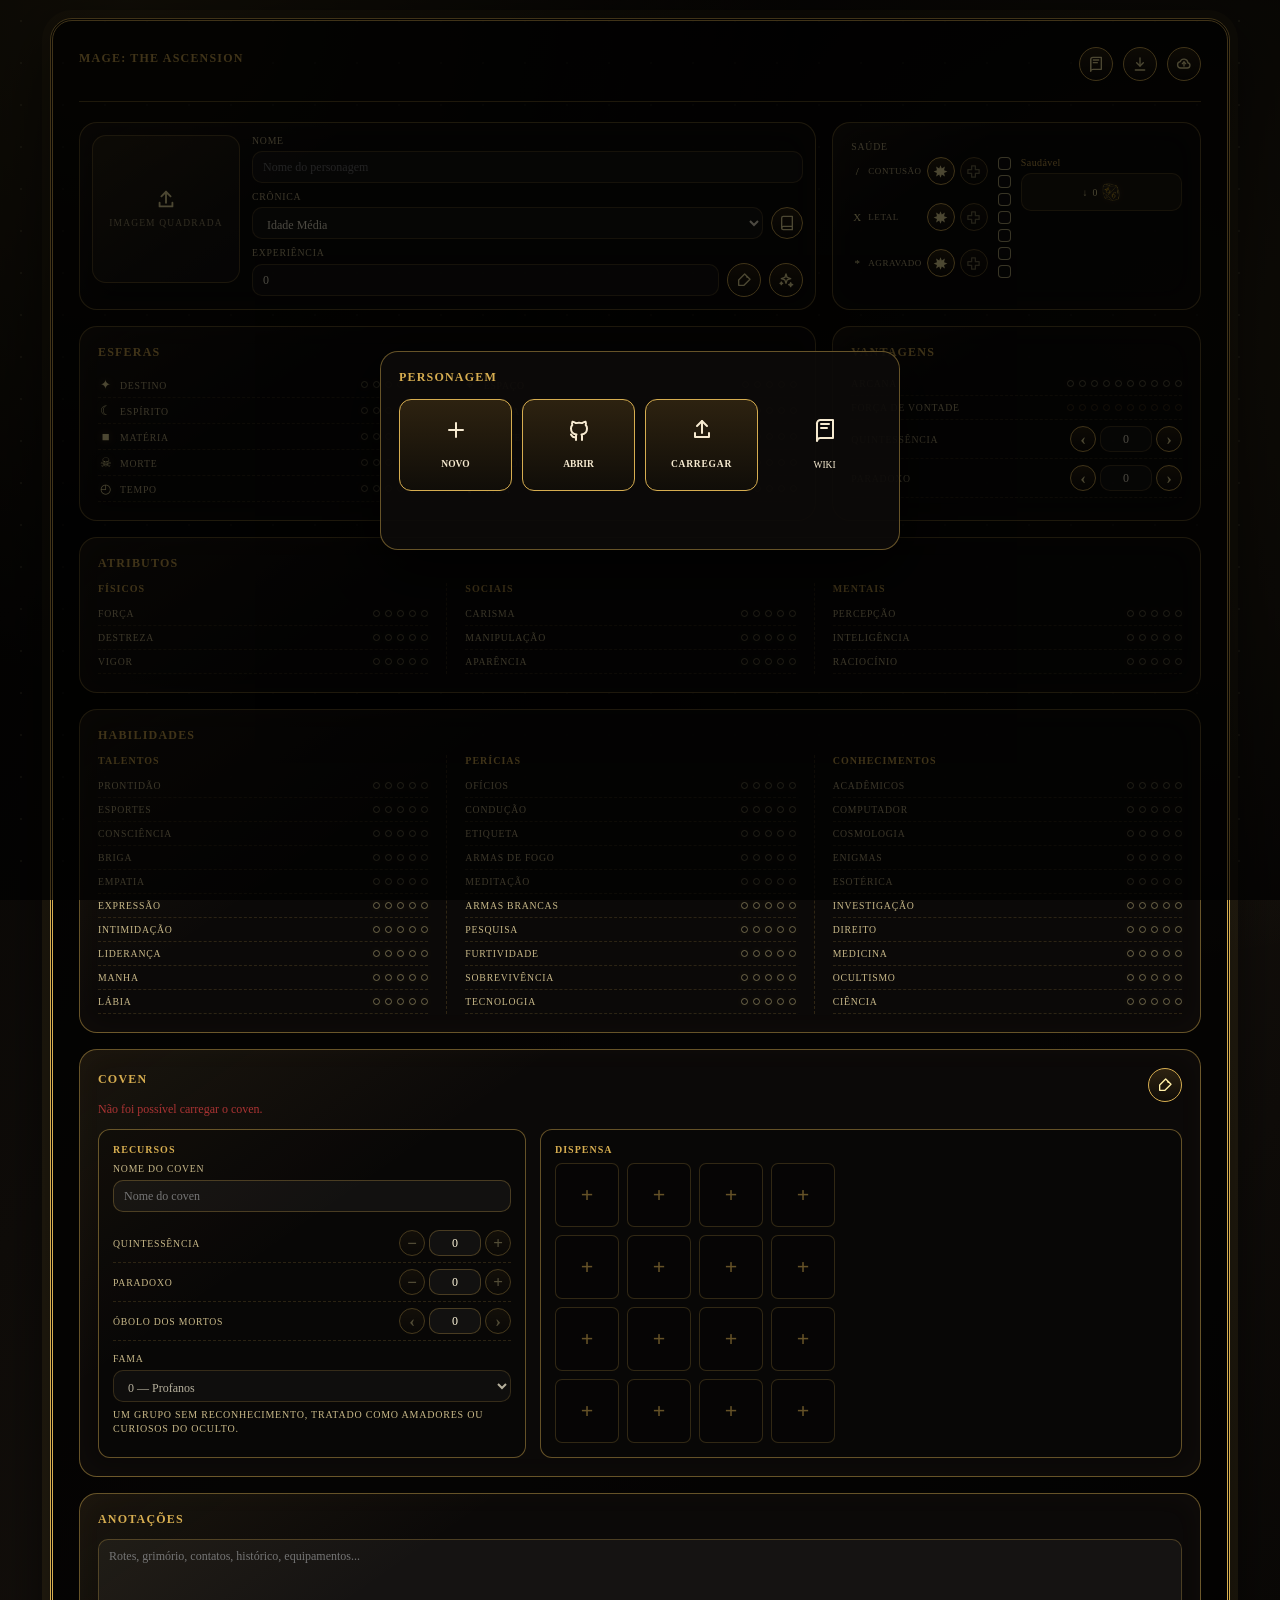
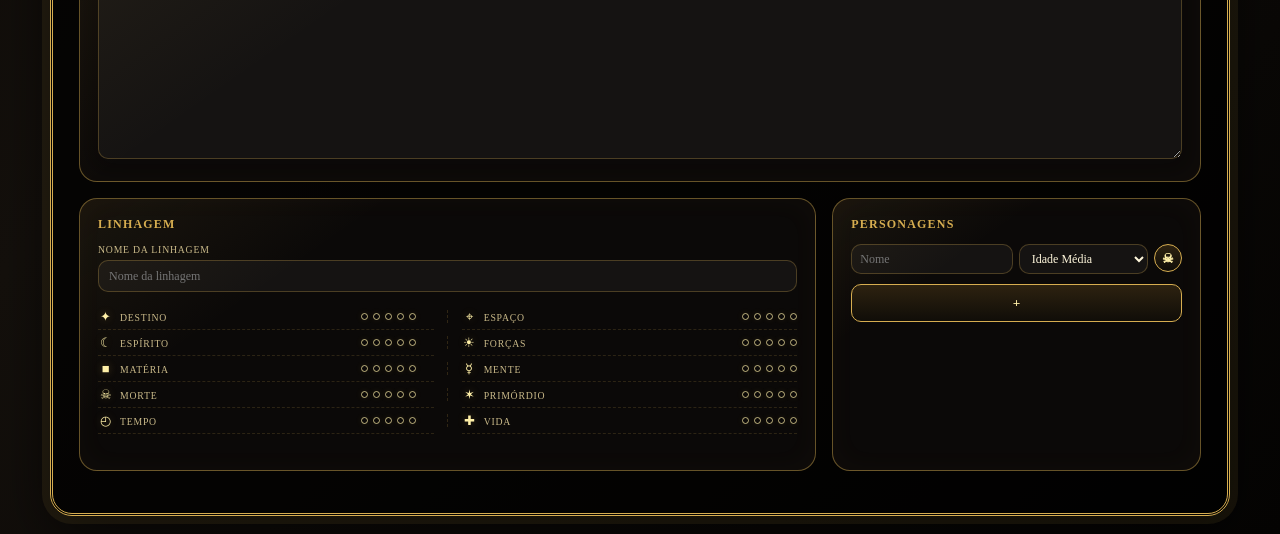
<file: index.html>
﻿<!DOCTYPE html>
<html lang="pt-BR">
<head>
  <meta charset="UTF-8" />
  <meta name="viewport" content="width=device-width, initial-scale=1.0" />
  <title>Ficha Editável - Mage: The Ascension</title>
  <link rel="stylesheet" href="style.css" />
</head>
<body>
  <script src="scripts/components/header-template.js"></script>
  <script src="scripts/components/sheet-sections.js"></script>
  <script src="scripts/components/creation-world-template.js"></script>
  <script src="scripts/components/modals-template.js"></script>
  <script src="scripts/components/wiki-template.js"></script>
  <script src="scripts/components/sheet-shell.js"></script>
  <script>renderAppShell();</script>
  <script src="prompt.js"></script>
  <script src="scripts/config.js"></script>
  <script src="scripts/character-image.js"></script>
  <script src="scripts/state-utils.js"></script>
  <script src="scripts/dots.js"></script>
  <script src="scripts/health-fields.js"></script>
  <script src="scripts/lineage.js"></script>
  <script src="scripts/coven.js"></script>
  <script src="scripts/sheets-serialization.js"></script>
  <script src="scripts/github-sync.js"></script>
  <script src="scripts/autosave.js"></script>
  <script src="scripts/sheet-loading-creation.js"></script>
  <script src="scripts/github-ui.js"></script>
  <script src="scripts/ai.js"></script>
  <script src="scripts/wiki.js"></script>
  <script src="scripts/integrations/github.js"></script>
  <script src="scripts/integrations/local-files.js"></script>
  <script src="scripts/bootstrap.js"></script>
</body>
</html>
</file>
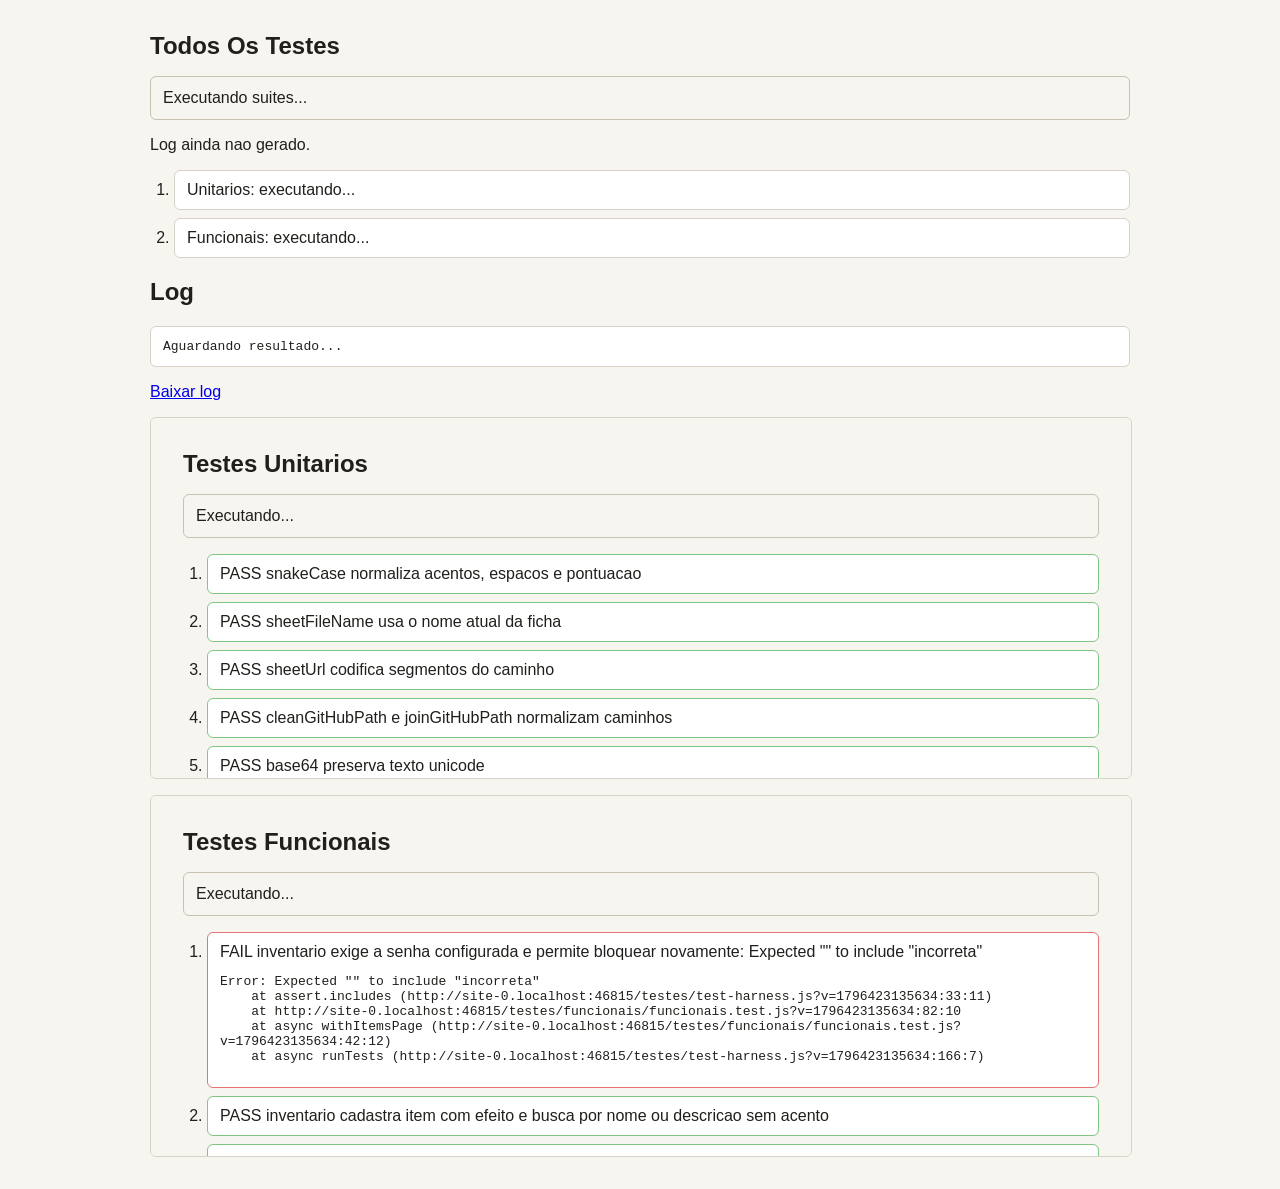
<file: testes/index.html>
<!DOCTYPE html>
<html lang="pt-BR">
<head>
  <meta charset="UTF-8" />
  <meta name="viewport" content="width=device-width, initial-scale=1.0" />
  <title>Todos Os Testes - Mage Ascension</title>
  <link rel="stylesheet" href="./testes.css" />
</head>
<body>
  <main>
    <h1>Todos Os Testes</h1>
    <p id="summary">Executando suites...</p>
    <p id="logStatus">Log ainda nao gerado.</p>
    <ol id="results">
      <li class="test-row running" data-suite="unitarios">Unitarios: executando...</li>
      <li class="test-row running" data-suite="funcionais">Funcionais: executando...</li>
    </ol>
    <h2>Log</h2>
    <pre id="logOutput" class="test-log">Aguardando resultado...</pre>
    <p><a id="downloadLog" href="#" download="test-results.json">Baixar log</a></p>
    <iframe id="unitariosFrame" class="suite-frame" title="Testes unitarios" data-suite="unitarios"></iframe>
    <iframe id="funcionaisFrame" class="suite-frame" title="Testes funcionais" data-suite="funcionais"></iframe>
  </main>
  <script>
    const summary = document.getElementById('summary');
    const logStatus = document.getElementById('logStatus');
    const logOutput = document.getElementById('logOutput');
    const downloadLog = document.getElementById('downloadLog');
    const suiteResults = {};
    let latestLogUrl = '';
    const runVersion = Date.now();

    document.getElementById('unitariosFrame').src = `./unitarios/index.html?v=${runVersion}`;
    document.getElementById('funcionaisFrame').src = `./funcionais/index.html?v=${runVersion}`;

    async function persistLog(log) {
      const text = JSON.stringify(log, null, 2);
      logOutput.textContent = text;
      localStorage.setItem('mage-ascension-test-results', text);

      if (latestLogUrl) URL.revokeObjectURL(latestLogUrl);
      latestLogUrl = URL.createObjectURL(new Blob([text], { type: 'application/json' }));
      downloadLog.href = latestLogUrl;

      try {
        const response = await fetch('/test-results', {
          method: 'POST',
          headers: { 'Content-Type': 'application/json' },
          body: text
        });
        logStatus.textContent = response.ok
          ? 'Log gravado em testes/test-results.json.'
          : 'Log disponível na tela e para download; servidor nao aceitou gravacao.';
      } catch (err) {
        logStatus.textContent = 'Log disponível na tela, localStorage e botão de download.';
      }
    }

    function renderResults() {
      const suites = ['unitarios', 'funcionais'];
      let total = 0;
      let passed = 0;
      let failed = 0;

      suites.forEach(name => {
      const row = document.querySelector(`[data-suite="${name}"]`);
      const payload = suiteResults[name];
      const result = payload?.results;
      if (!result) return;

        total += result.total;
        passed += result.passed;
        failed += result.failed;
        row.className = `test-row ${result.failed ? 'failed' : 'passed'}`;
        row.textContent = `${name}: ${result.passed}/${result.total} testes passaram`;
        if (result.failed && payload.failures?.length) {
          const details = document.createElement('pre');
          details.textContent = payload.failures.join('\n\n');
          row.appendChild(details);
        }
      });

      if (Object.keys(suiteResults).length < suites.length) {
        summary.textContent = `Executando suites... ${Object.keys(suiteResults).length}/${suites.length}`;
        return;
      }

      summary.textContent = `${passed}/${total} testes passaram`;
      summary.className = failed ? 'failed' : 'passed';
      document.title = failed ? 'FAIL Todos Os Testes' : 'PASS Todos Os Testes';
      persistLog({
        generatedAt: new Date().toISOString(),
        url: window.location.href,
        passed,
        failed,
        total,
        suites: suiteResults
      });
    }

    window.addEventListener('message', event => {
      if (event.data?.type !== 'mage-test-results') return;
      suiteResults[event.data.suite] = {
        results: event.data.results,
        failures: event.data.failures || []
      };
      renderResults();
    });
  </script>
</body>
</html>
</file>
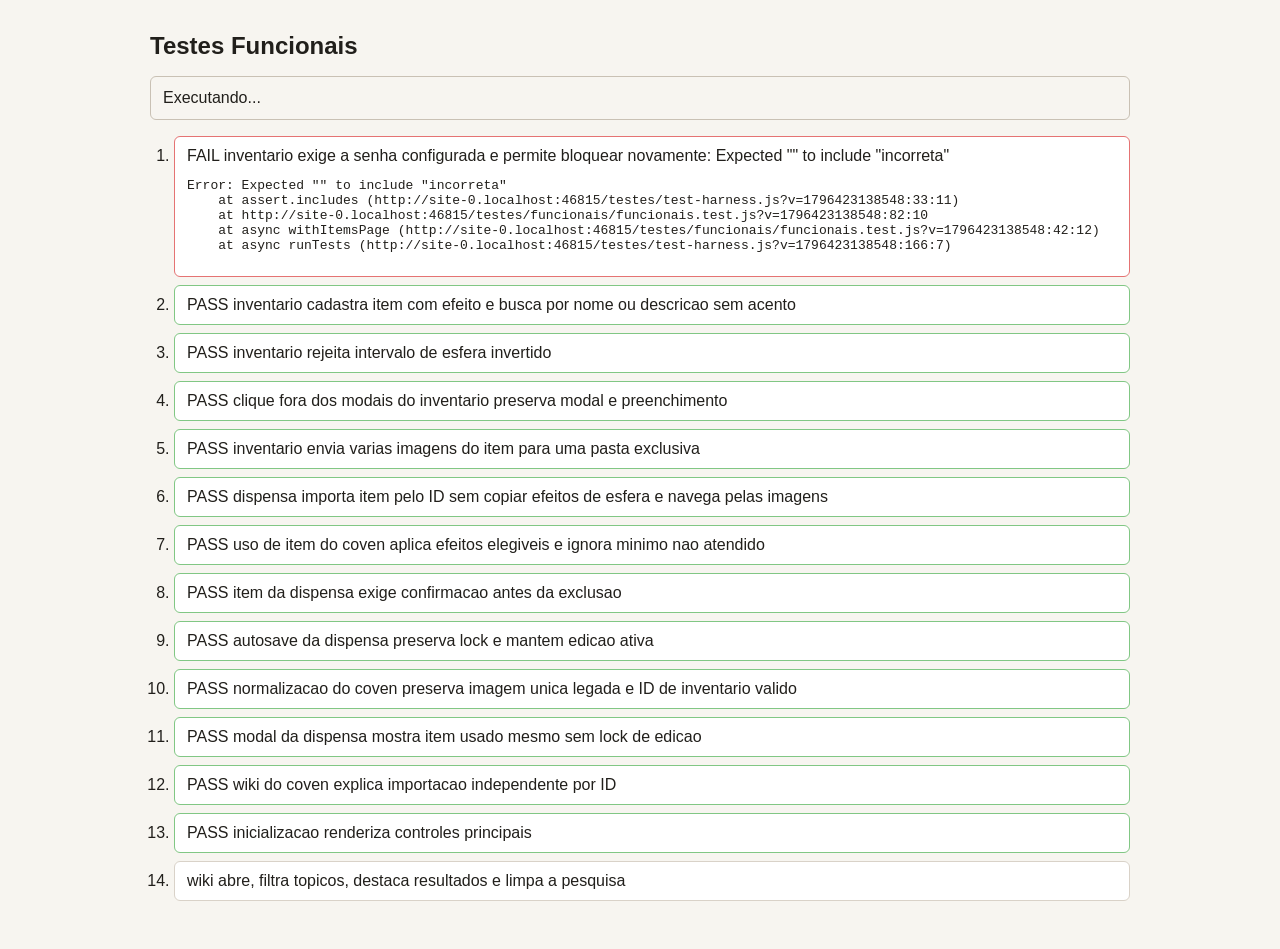
<file: testes/funcionais/index.html>
<!DOCTYPE html>
<html lang="pt-BR">
<head>
  <meta charset="UTF-8" />
  <meta name="viewport" content="width=device-width, initial-scale=1.0" />
  <title>Testes Funcionais - Mage Ascension</title>
  <link rel="stylesheet" href="../testes.css" />
</head>
<body data-suite="funcionais">
  <main>
    <h1>Testes Funcionais</h1>
    <p id="summary">Executando...</p>
    <ol id="results"></ol>
  </main>
  <script>
    const testVersion = Date.now();
    document.write(`<script src="../test-harness.js?v=${testVersion}"><\/script>`);
    document.write(`<script src="./funcionais.test.js?v=${testVersion}"><\/script>`);
  </script>
</body>
</html>
</file>
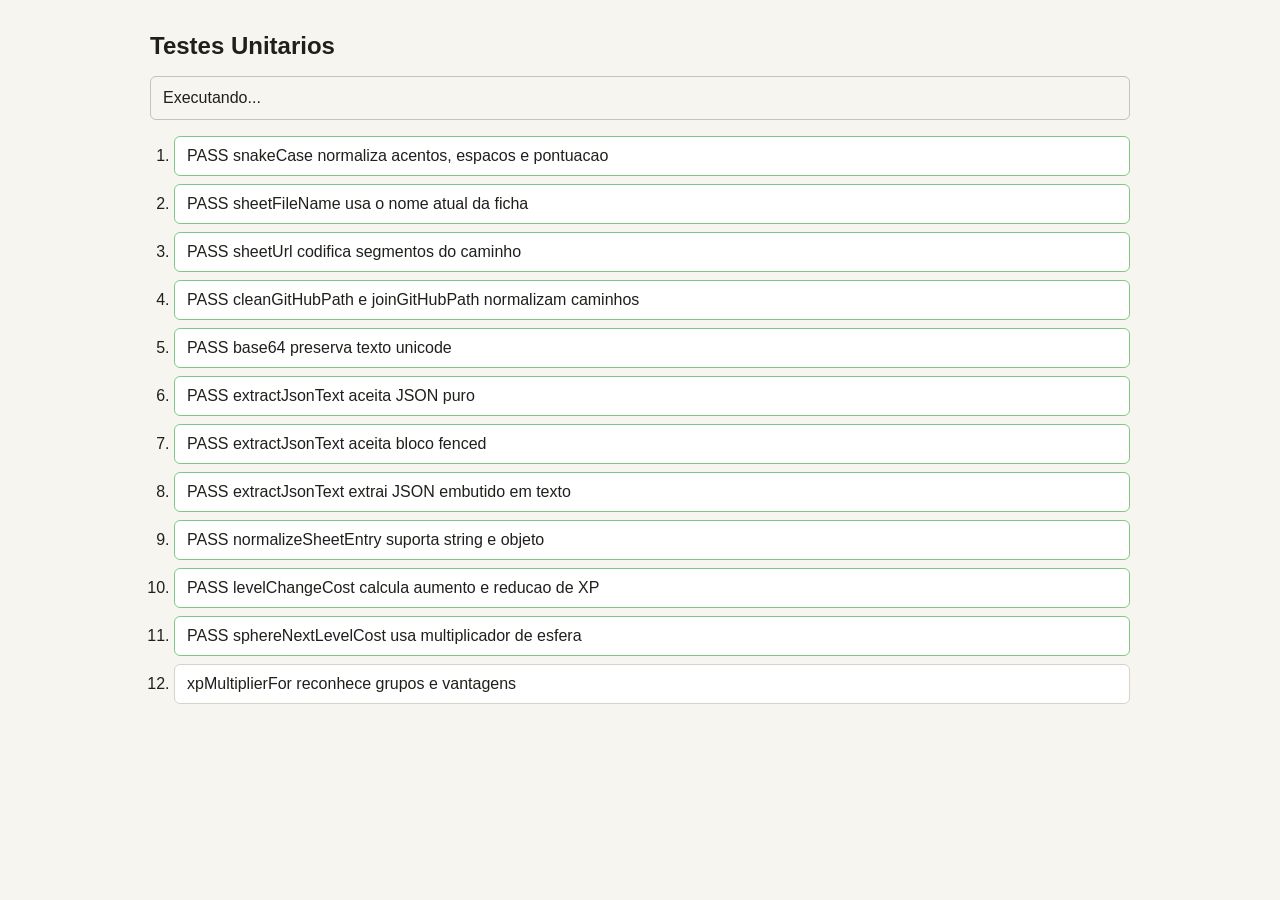
<file: testes/unitarios/index.html>
<!DOCTYPE html>
<html lang="pt-BR">
<head>
  <meta charset="UTF-8" />
  <meta name="viewport" content="width=device-width, initial-scale=1.0" />
  <title>Testes Unitarios - Mage Ascension</title>
  <link rel="stylesheet" href="../testes.css" />
</head>
<body data-suite="unitarios">
  <main>
    <h1>Testes Unitarios</h1>
    <p id="summary">Executando...</p>
    <ol id="results"></ol>
  </main>
  <script>
    const testVersion = Date.now();
    document.write(`<script src="../test-harness.js?v=${testVersion}"><\/script>`);
    document.write(`<script src="./unitarios.test.js?v=${testVersion}"><\/script>`);
  </script>
</body>
</html>
</file>
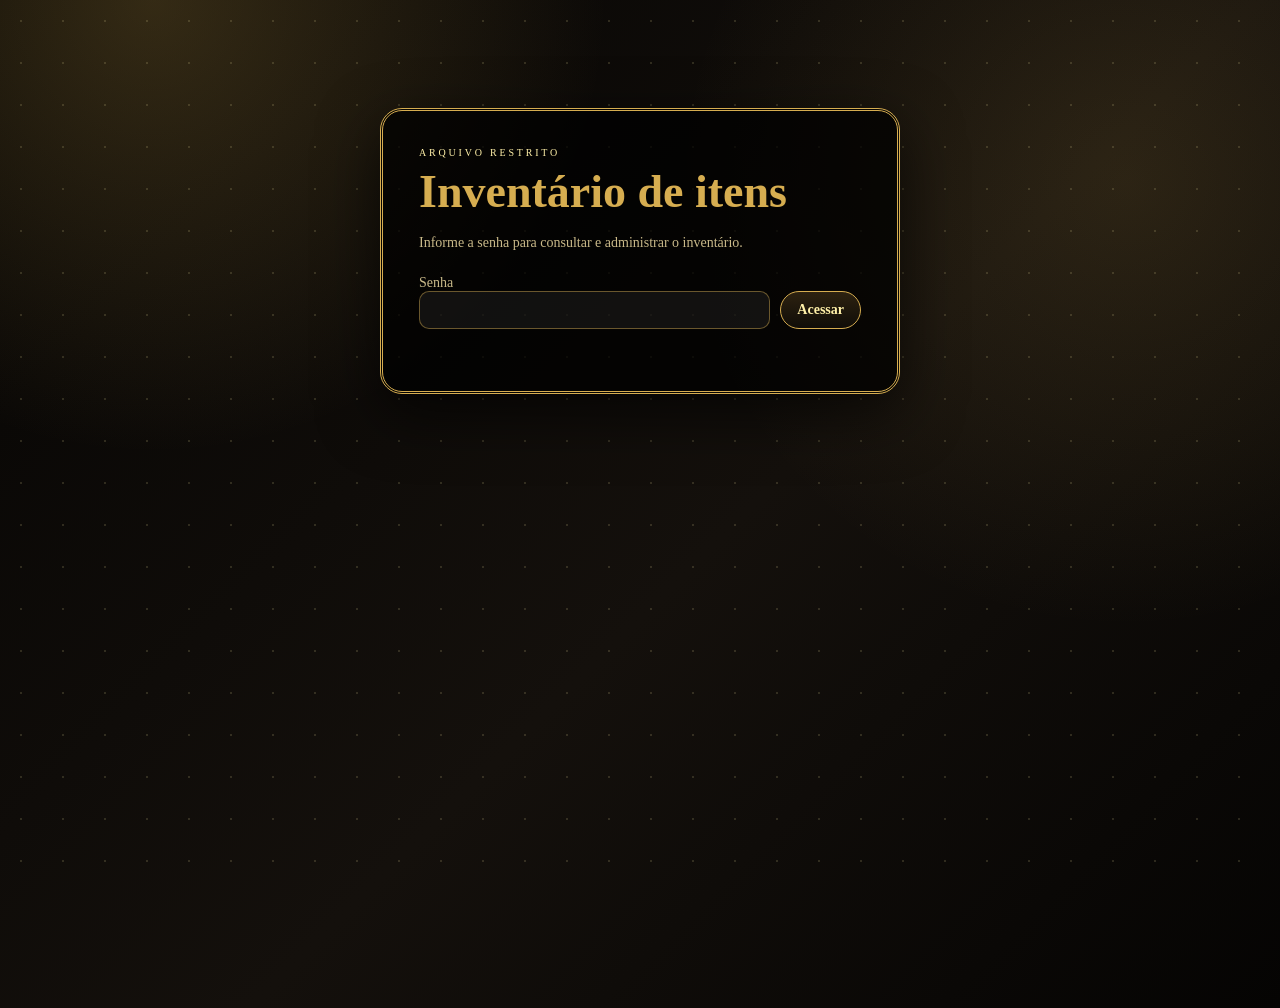
<file: itens.html>
<!DOCTYPE html>
<html lang="pt-BR">
<head>
  <meta charset="UTF-8" />
  <meta name="viewport" content="width=device-width, initial-scale=1.0" />
  <title>Inventário de Itens - Mage: The Ascension</title>
  <link rel="stylesheet" href="itens.css" />
</head>
<body>
  <main class="inventory-shell">
    <section id="accessPanel" class="access-panel" aria-labelledby="accessTitle">
      <p class="kicker">Arquivo restrito</p>
      <h1 id="accessTitle">Inventário de itens</h1>
      <p class="intro">Informe a senha para consultar e administrar o inventário.</p>
      <form id="accessForm" class="access-form">
        <label for="passwordInput">Senha</label>
        <div class="password-row">
          <input id="passwordInput" type="password" autocomplete="current-password" required />
          <button type="submit">Acessar</button>
        </div>
        <p id="accessError" class="form-message error" role="alert" aria-live="polite"></p>
      </form>
    </section>

    <section id="inventoryApp" hidden>
      <header class="inventory-header">
        <div>
          <p class="kicker">Arquivo arcano</p>
          <h1>Inventário de itens</h1>
        </div>
        <button id="lockBtn" class="secondary-btn" type="button">Bloquear acesso</button>
      </header>

      <section class="toolbar" aria-label="Ferramentas do inventário">
        <label class="search-field" for="itemSearch">
          <span>Buscar por nome ou descrição</span>
          <input id="itemSearch" type="search" placeholder="Ex.: poção, grimório..." autocomplete="off" />
        </label>
        <button id="newItemBtn" type="button">Cadastrar novo item</button>
      </section>

      <p id="inventorySummary" class="inventory-summary" aria-live="polite"></p>
      <div id="itemsGrid" class="items-grid"></div>
      <p id="emptyInventory" class="empty-state" hidden>Nenhum item cadastrado.</p>
    </section>
  </main>

  <dialog id="itemDialog" aria-labelledby="itemDialogTitle">
    <form id="itemForm" method="dialog">
      <div class="dialog-header">
        <h2 id="itemDialogTitle">Cadastrar item</h2>
        <button id="closeItemDialogBtn" class="icon-btn" type="button" aria-label="Fechar">×</button>
      </div>

      <input id="itemId" type="hidden" />
      <div class="form-grid">
        <label class="full-field" for="itemIdDisplay">ID do item
          <input id="itemIdDisplay" type="text" placeholder="Gerado automaticamente ao salvar" readonly />
        </label>
        <label class="full-field" for="itemName">Nome <strong aria-hidden="true">*</strong>
          <input id="itemName" type="text" maxlength="120" required />
        </label>
        <label class="full-field" for="itemDescription">Descrição (opcional)
          <textarea id="itemDescription" rows="4" maxlength="2000"></textarea>
        </label>
        <label class="full-field" for="itemImage">Imagens (opcional)
          <input id="itemImage" type="file" accept="image/png,image/jpeg,image/webp,image/gif" multiple />
        </label>
        <div id="imagePreviewWrap" class="image-preview-wrap full-field" hidden>
          <div id="imagePreviews" class="image-previews" aria-label="Imagens selecionadas"></div>
        </div>
      </div>

      <section class="effects-section" aria-labelledby="effectsTitle">
        <div class="section-heading">
          <div>
            <h3 id="effectsTitle">Efeitos de esfera</h3>
            <p>Opcional. Adicione uma ou mais esferas afetadas pelo consumo.</p>
          </div>
          <button id="addEffectBtn" class="secondary-btn" type="button">Adicionar esfera</button>
        </div>
        <div id="effectsList" class="effects-list"></div>
      </section>

      <p id="itemFormError" class="form-message error" role="alert" aria-live="polite"></p>
      <div class="dialog-actions">
        <button id="cancelItemBtn" class="secondary-btn" type="button">Cancelar</button>
        <button type="submit" value="save">Salvar item</button>
      </div>
    </form>
  </dialog>

  <dialog id="githubDialog" aria-labelledby="githubDialogTitle">
    <form id="githubForm">
      <div class="dialog-header">
        <div>
          <p class="kicker">Sincronização obrigatória</p>
          <h2 id="githubDialogTitle">Enviar itens.json ao GitHub</h2>
        </div>
        <button id="closeGithubDialogBtn" class="icon-btn" type="button" aria-label="Fechar">×</button>
      </div>
      <p class="github-explanation">O item só será salvo depois que o arquivo atualizado for enviado com sucesso.</p>
      <div class="form-grid github-form-grid">
        <label for="githubUser">Usuário GitHub
          <input id="githubUser" autocomplete="username" required />
        </label>
        <label for="githubPat">PAT
          <input id="githubPat" type="password" autocomplete="off" required />
        </label>
        <label class="full-field" for="githubRepo">Repositório
          <input id="githubRepo" value="uneluneravie/mage-ascension" placeholder="usuario/repositorio" required />
        </label>
        <label for="githubBranch">Branch
          <input id="githubBranch" value="main" required />
        </label>
        <label for="githubFolder">Pasta (opcional)
          <input id="githubFolder" value="fichas" placeholder="raiz do repositório" />
        </label>
      </div>
      <p class="github-file-hint">Destino: <code id="githubFilePath">itens.json</code></p>
      <p id="githubStatus" class="form-message" role="status" aria-live="polite"></p>
      <div class="dialog-actions">
        <button id="cancelGithubBtn" class="secondary-btn" type="button">Cancelar</button>
        <button id="githubSubmitBtn" type="submit">Enviar e salvar</button>
      </div>
    </form>
  </dialog>

  <template id="effectRowTemplate">
    <fieldset class="effect-row">
      <legend>Efeito de esfera</legend>
      <label>Esfera
        <select data-effect-field="sphere" required>
          <option value="">Selecione</option>
          <option value="fate">Destino</option>
          <option value="space">Espaço</option>
          <option value="spirit">Espírito</option>
          <option value="forces">Forças</option>
          <option value="matter">Matéria</option>
          <option value="mind">Mente</option>
          <option value="death">Morte</option>
          <option value="prime">Primórdio</option>
          <option value="time">Tempo</option>
          <option value="life">Vida</option>
        </select>
      </label>
      <label>Pontos ganhos
        <input data-effect-field="points" type="number" min="1" step="1" required />
      </label>
      <label>Nível mínimo
        <input data-effect-field="minLevel" type="number" min="0" max="10" step="1" required />
      </label>
      <label>Nível máximo
        <input data-effect-field="maxLevel" type="number" min="0" max="10" step="1" required />
      </label>
      <button class="remove-effect-btn" type="button" aria-label="Remover efeito">Remover</button>
    </fieldset>
  </template>

  <script src="scripts/integrations/github.js"></script>
  <script src="scripts/items-inventory.js"></script>
</body>
</html>
</file>
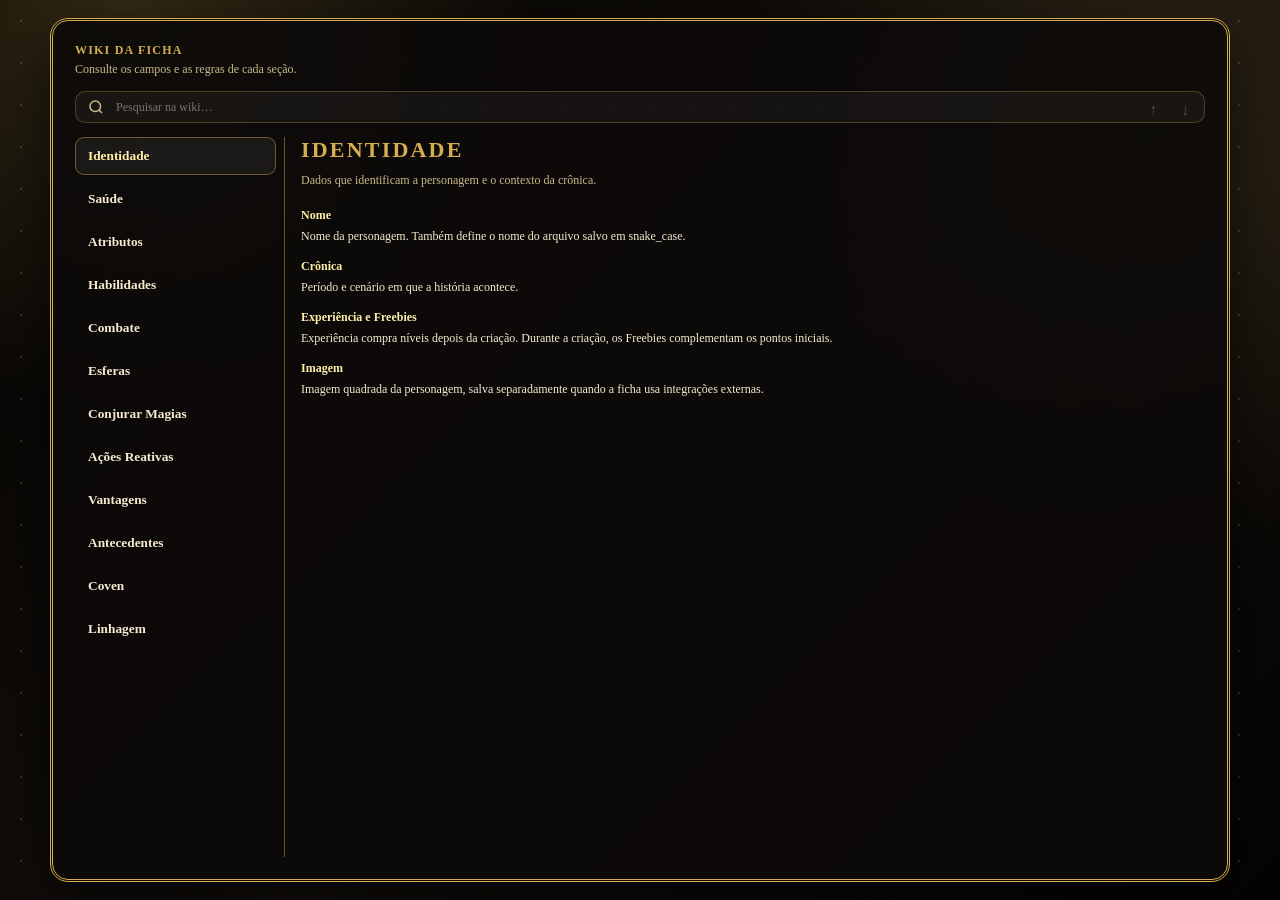
<file: wiki.html>
<!DOCTYPE html>
<html lang="pt-BR">
<head>
  <meta charset="UTF-8" />
  <meta name="viewport" content="width=device-width, initial-scale=1.0" />
  <title>Wiki - Mage: The Ascension</title>
  <link rel="stylesheet" href="style.css" />
</head>
<body class="wiki-page-body">
  <script src="scripts/components/wiki-template.js"></script>
  <script src="scripts/config.js"></script>
  <script src="scripts/wiki.js"></script>
  <script src="scripts/wiki-page.js"></script>
</body>
</html>
</file>
<file: style.css>
:root {
  --bg: #080605;
  --panel: rgba(12, 10, 9, .92);
  --gold: #d6ad50;
  --gold-2: #fff0a8;
  --arcane-purple: #d96cff;
  --muted: #c9b989;
  --line: rgba(214, 173, 80, .45);
  --field: rgba(255,255,255,.045);
}
* { box-sizing: border-box; }
[hidden] { display: none !important; }
body {
  margin: 0;
  min-height: 100vh;
  color: #f6ead0;
  background:
    radial-gradient(circle at 10% 0%, rgba(214,173,80,.22), transparent 28%),
    radial-gradient(circle at 90% 15%, rgba(214,173,80,.14), transparent 30%),
    linear-gradient(135deg, #050403, #14100c 55%, #050403);
  font-family: Georgia, 'Times New Roman', serif;
  font-size: 12px;
}
body::before {
  content: "";
  position: fixed;
  inset: 0;
  pointer-events: none;
  background-image: radial-gradient(var(--gold-2) .8px, transparent .8px);
  background-size: 42px 42px;
  opacity: .17;
}
.sheet {
  width: min(1180px, calc(100% - 28px));
  margin: 18px auto;
  padding: 26px;
  border: 3px double var(--gold);
  border-radius: 22px;
  background: rgba(0,0,0,.72);
  box-shadow: 0 0 0 8px rgba(214,173,80,.08), 0 20px 60px rgba(0,0,0,.65);
  position: relative;
}
.autosave-indicator {
  position: fixed;
  right: 16px;
  bottom: 16px;
  z-index: 8;
  display: grid;
  gap: 3px;
  min-width: 160px;
  border: 1px solid var(--line);
  border-radius: 12px;
  padding: 9px 10px;
  color: var(--gold-2);
  background: rgba(12, 10, 9, .94);
  box-shadow: 0 10px 30px rgba(0,0,0,.45);
  font-size: 10px;
  text-align: right;
}
.autosave-indicator[hidden] { display: none; }
#autosaveFeedback {
  min-height: 12px;
  color: #bfe8a8;
}
#autosaveFeedback.is-error {
  color: #ffb4a8;
}
.sheet::after { bottom: -18px; left: 18px; transform: rotate(180deg); }
.hero {
  display: flex;
  justify-content: space-between;
  gap: 18px;
  align-items: center;
  padding-bottom: 20px;
  border-bottom: 1px solid var(--line);
  margin-bottom: 20px;
}
.kicker { color: var(--gold-2); letter-spacing: .28em; text-transform: uppercase; margin: 0 0 6px; font-size: 9px; }
h1 { margin: 0; font-size: clamp(22.5px, 3.75vw, 42px); color: var(--gold); text-shadow: 0 0 18px rgba(214,173,80,.2); }
h2 { margin: 0 0 12px; color: var(--gold); font-size: 12px; text-transform: uppercase; letter-spacing: .1em; }
.actions { display: flex; gap: 10px; flex-wrap: wrap; justify-content: flex-end; }
button, .file-btn {
  border: 1px solid var(--gold);
  background: linear-gradient(#2d2210, #100d08);
  color: var(--gold-2);
  padding: 10px 14px;
  border-radius: 999px;
  cursor: pointer;
  font-family: inherit;
  font-weight: bold;
}
.icon-btn {
  width: 34px;
  height: 34px;
  display: grid;
  place-items: center;
  padding: 0;
}
.icon-btn svg {
  width: 16px;
  height: 16px;
  fill: none;
  stroke: currentColor;
  stroke-linecap: round;
  stroke-linejoin: round;
  stroke-width: 2;
}
.ai-preview-action {
  color: var(--arcane-purple);
  border-color: var(--arcane-purple);
  box-shadow: 0 0 14px rgba(217,108,255,.28);
}
.file-btn input { display: none; }
.grid { display: grid; gap: 16px; margin: 16px 0; }
.three { grid-template-columns: repeat(3, 1fr); }
.two { grid-template-columns: repeat(2, 1fr); }
.identity-health { grid-template-columns: minmax(0, 2fr) minmax(280px, 1fr); }
.spheres-advantages { grid-template-columns: 2fr 1fr; }
.lineage-section { grid-template-columns: 2fr 1fr; position: relative; }
.lineage-sync-loading {
  position: absolute;
  inset: 0;
  z-index: 6;
  display: flex;
  align-items: center;
  justify-content: center;
  gap: 10px;
  border: 1px solid var(--line);
  border-radius: 18px;
  color: var(--gold-2);
  background: rgba(8, 6, 5, .88);
  cursor: wait;
}
.lineage-sync-spinner {
  width: 20px;
  height: 20px;
  border: 2px solid rgba(214, 173, 80, .3);
  border-top-color: var(--gold-2);
  border-radius: 50%;
  animation: lineage-sync-spin .75s linear infinite;
}
@keyframes lineage-sync-spin { to { transform: rotate(360deg); } }
.panel {
  border: 1px solid var(--line);
  border-radius: 18px;
  background: linear-gradient(145deg, rgba(214,173,80,.07), transparent 28%), var(--panel);
  padding: 18px;
  box-shadow: inset 0 0 30px rgba(214,173,80,.03);
  position: relative;
  min-width: 0;
}
.identity {
  display: grid;
  grid-template-columns: minmax(118px, 148px) minmax(0, 1fr);
  gap: 12px;
  align-items: start;
  padding: 12px;
}
.identity-fields {
  display: grid;
  grid-template-columns: repeat(1, minmax(0, 1fr));
  gap: 8px;
  min-width: 0;
}
.chronicle-control {
  display: grid;
  grid-template-columns: minmax(0, 1fr) 32px;
  gap: 8px;
  align-items: center;
}
.backgrounds-modal-btn {
  width: 32px;
  height: 32px;
}
.character-photo {
  display: grid;
}
.character-photo-frame {
  aspect-ratio: 1 / 1;
  width: 100%;
  display: grid;
  place-items: center;
  overflow: hidden;
  position: relative;
  border: 1px solid rgba(214,173,80,.36);
  border-radius: 14px;
  padding: 0;
  background: linear-gradient(145deg, rgba(214,173,80,.1), rgba(255,255,255,.035));
  color: rgba(201,185,137,.78);
  font-family: inherit;
  font-size: 9.5px;
  font-weight: normal;
  letter-spacing: .12em;
  line-height: 1.25;
  text-align: center;
  text-transform: uppercase;
  cursor: pointer;
}
.character-photo-frame:hover,
.character-photo-frame:focus-visible {
  border-color: var(--gold-2);
  box-shadow: 0 0 0 3px rgba(214,173,80,.15);
}
.character-photo-frame img {
  width: 100%;
  height: 100%;
  object-fit: cover;
}
.character-image-placeholder {
  display: grid;
  place-items: center;
  gap: 7px;
  padding: 10px;
}
.character-image-placeholder svg {
  width: 22px;
  height: 22px;
  fill: none;
  stroke: var(--gold-2);
  stroke-linecap: round;
  stroke-linejoin: round;
  stroke-width: 2;
}
.character-photo-remove {
  position: absolute;
  top: 6px;
  right: 6px;
  z-index: 2;
  width: 26px;
  height: 26px;
  display: grid;
  place-items: center;
  border: 1px solid rgba(255,230,180,.72);
  border-radius: 50%;
  padding: 0;
  color: #fff7dc;
  background: rgba(35, 10, 10, .88);
  font-family: inherit;
  font-size: 18px;
  font-weight: normal;
  line-height: 1;
  opacity: 0;
  transition: opacity .15s ease;
}
.character-photo-frame.has-image:hover .character-photo-remove,
.character-photo-frame.has-image:focus-within .character-photo-remove,
.character-photo-remove:focus-visible {
  opacity: 1;
}
.character-photo-remove:focus-visible {
  border-color: var(--gold-2);
  box-shadow: 0 0 0 3px rgba(214,173,80,.18);
}
.character-photo-input {
  display: none;
}
.creation-panel[hidden] { display: none; }
.creation-panel { margin: 16px 0; }
.creation-controls {
  display: grid;
  grid-template-columns: repeat(3, 1fr);
  gap: 10px;
}
.creation-summary {
  display: flex;
  flex-wrap: wrap;
  gap: 8px;
  margin-top: 12px;
  color: var(--gold-2);
  font-size: 10px;
}
.creation-summary span {
  border: 1px solid rgba(214,173,80,.28);
  border-radius: 10px;
  padding: 6px 8px;
  background: rgba(214,173,80,.06);
}
.creation-lineage-actions {
  display: grid;
  grid-template-columns: repeat(3, 34px);
  align-items: center;
  justify-content: start;
  gap: 8px;
  margin-top: 12px;
}
.creation-lineage-actions > label:not(.file-btn) {
  grid-column: 1 / -1;
  display: block;
  margin: 0;
}
.creation-lineage-actions .icon-btn,
.creation-lineage-actions .file-btn {
  width: 34px;
  height: 34px;
  display: inline-grid;
  flex: 0 0 34px;
  place-items: center;
  gap: 0;
  border-radius: 10px;
  padding: 0;
  text-transform: none;
  letter-spacing: 0;
}
#creationPanel .creation-lineage-actions > button,
#creationPanel .creation-lineage-actions > .file-btn {
  display: inline-grid;
  margin: 0;
}
.attributes-panel,
.abilities-panel { margin: 16px 0; }
.attribute-columns,
.ability-columns {
  display: grid;
  grid-template-columns: repeat(3, 1fr);
  gap: 18px;
}
.attribute-column,
.ability-column {
  min-width: 0;
  border-right: 1px dashed rgba(214,173,80,.18);
  padding-right: 18px;
}
.attribute-column:last-child,
.ability-column:last-child {
  border-right: 0;
  padding-right: 0;
}
.creation-world-panel {
  margin: 16px 0;
}
.creation-world-columns {
  display: grid;
  grid-template-columns: repeat(2, minmax(0, 1fr));
  gap: 18px;
}
.creation-world-column {
  min-width: 0;
  display: grid;
  gap: 10px;
  border-right: 1px dashed rgba(214,173,80,.18);
  padding-right: 18px;
}
.creation-world-column:last-child {
  border-right: 0;
  padding-right: 0;
}
.creation-world-column textarea {
  min-height: 48px;
  resize: vertical;
}
h3 {
  margin: 0 0 8px;
  color: var(--gold);
  font-size: 10px;
  text-transform: uppercase;
  letter-spacing: .1em;
}
label { display: grid; gap: 5px; color: var(--muted); font-size: 9.75px; text-transform: uppercase; letter-spacing: .08em; }
input, textarea, select {
  width: 100%;
  color: #fff7dc;
  background: var(--field);
  border: 1px solid rgba(214,173,80,.28);
  border-radius: 10px;
  padding: 9px 10px;
  outline: none;
  font: 12px Georgia, 'Times New Roman', serif;
}
input, select {
  height: 32px;
}
input:focus, textarea:focus, select:focus { border-color: var(--gold-2); box-shadow: 0 0 0 3px rgba(214,173,80,.15); }
select option {
  color: #100d08;
  background: #fff7dc;
}
.ai-suggested-field,
.ai-suggested-field:disabled {
  color: #f8dcff;
  border-color: var(--arcane-purple);
  background: rgba(80, 18, 110, .42);
  opacity: 1;
  box-shadow: 0 0 0 2px rgba(217,108,255,.16), inset 0 0 18px rgba(217,108,255,.12);
}
textarea { min-height: 140px; resize: vertical; }
textarea.large { min-height: 220px; }
.notes-focus-section textarea.large { width: 100%; }
.covenant-panel + .notes-focus-section { margin-top: 16px; }
.health-title {
  display: inline-flex;
  align-items: baseline;
  gap: 7px;
}
.health-status {
  color: var(--gold);
  font-size: 10px;
  letter-spacing: .04em;
  text-transform: none;
}
.health-control {
  display: grid;
  grid-template-columns: max-content max-content minmax(96px, 1fr);
  gap: 10px;
  align-items: start;
  min-width: 0;
}
.health-damage-buttons {
  display: grid;
  gap: 18px;
  min-width: 0;
}
.health-type-actions {
  display: grid;
  grid-template-columns: minmax(64px, 1fr) 28px 28px;
  gap: 5px;
  align-items: center;
}
.health-type-label {
  display: inline-flex;
  align-items: center;
  gap: 5px;
  color: var(--muted);
  font-size: 9px;
  line-height: 1;
  text-transform: uppercase;
  letter-spacing: .06em;
  cursor: help;
}
.health-type-symbol {
  width: 12px;
  display: inline-grid;
  place-items: center;
  color: var(--gold-2);
  font-size: 11px;
  line-height: 1;
  text-transform: none;
  letter-spacing: 0;
}
.health-damage-btn,
.health-heal-btn {
  width: 28px;
  height: 28px;
  display: grid;
  place-items: center;
  padding: 0;
  border-radius: 50%;
  line-height: 1;
}
.health-damage-btn svg,
.health-heal-btn svg {
  width: 15px;
  height: 15px;
  fill: none;
  stroke: currentColor;
  stroke-linecap: round;
  stroke-linejoin: round;
  stroke-width: 2;
}
.health-damage-btn svg path {
  fill: currentColor;
  stroke: none;
}
.health-heal-btn svg path {
  fill: none;
  stroke: currentColor;
  stroke-width: 2;
}
.health-heal-btn:disabled {
  cursor: default;
  opacity: .45;
}
.health-boxes {
  display: grid;
  gap: 5px;
  align-items: start;
}
.health-box {
  width: 13px;
  height: 13px;
  display: grid;
  place-items: center;
  flex: 0 0 13px;
  color: #fff7dc;
  border: 1px solid rgba(255,240,168,.72);
  border-radius: 4px;
  background: rgba(255,255,255,.025);
  font-size: 8px;
  font-weight: bold;
  line-height: 1;
  text-transform: none;
  letter-spacing: 0;
  pointer-events: none;
  user-select: none;
}
.health-control.ai-suggested {
  filter: drop-shadow(0 0 8px rgba(217,108,255,.36));
}
.health-control.ai-suggested .health-box.is-filled {
  color: #f8dcff;
  border-color: var(--arcane-purple);
  background: rgba(80, 18, 110, .42);
}
.health-summary {
  display: grid;
  gap: 5px;
  align-content: start;
}
.health-penalty {
  min-width: 96px;
  color: var(--gold-2);
  border: 1px solid rgba(214,173,80,.28);
  border-radius: 10px;
  padding: 9px 10px;
  background: rgba(214,173,80,.08);
  text-align: center;
  text-transform: none;
  letter-spacing: 0;
  white-space: nowrap;
  display: inline-flex;
  align-items: center;
  justify-content: center;
  gap: 5px;
}
.health-penalty.is-blocked {
  min-width: 128px;
}
.health-dice {
  width: 18px;
  height: 18px;
  object-fit: contain;
  filter: drop-shadow(0 0 4px rgba(255, 240, 168, .35));
}
.experience-control {
  display: grid;
  grid-template-columns: minmax(0, 1fr) 34px 34px;
  gap: 8px;
  align-items: center;
}
.level-edit-btn.active {
  border-color: var(--gold-2);
  color: #100d08;
  background: var(--gold);
}
.ai-integration-btn {
  color: var(--gold-2);
}
.number-row {
  grid-template-columns: minmax(120px, 1fr) auto;
  gap: 10px;
  align-items: center;
  padding: 6px 0;
  border-bottom: 1px dashed rgba(214,173,80,.16);
}
.number-stepper {
  display: grid;
  grid-template-columns: 26px 52px 26px;
  gap: 4px;
  align-items: center;
}
.number-stepper input {
  height: 26px;
  padding: 4px 6px;
  text-align: center;
  appearance: textfield;
}
.number-stepper input::-webkit-outer-spin-button,
.number-stepper input::-webkit-inner-spin-button {
  margin: 0;
  appearance: none;
}
.stepper-btn {
  width: 26px;
  height: 26px;
  display: grid;
  place-items: center;
  padding: 0;
  border-radius: 50%;
  font-size: 17px;
  line-height: 1;
}
.dot-row { display: grid; grid-template-columns: minmax(120px, 1fr) minmax(42px, auto) auto; gap: 10px; align-items: center; padding: 6px 0; border-bottom: 1px dashed rgba(214,173,80,.16); }
.dot-label { color: var(--muted); font-size: 9.75px; text-transform: uppercase; letter-spacing: .08em; cursor: help; }
.xp-cost {
  min-width: 42px;
  color: var(--gold-2);
  font-size: 9px;
  text-align: right;
  opacity: 0;
  white-space: nowrap;
}
.level-editing .xp-cost {
  opacity: 1;
}
.sphere-symbol {
  display: inline-grid;
  place-items: center;
  width: 16px;
  margin-right: 6px;
  color: var(--gold-2);
  font-size: 13px;
  line-height: 1;
  text-shadow: 0 0 8px rgba(214,173,80,.28);
}
.dots { display: flex; gap: 5px; flex-wrap: wrap; justify-content: flex-end; }
.dot {
  width: 7px; height: 7px; border-radius: 50%;
  border: 1px solid rgba(255,240,168,.72);
  background: transparent;
  cursor: pointer;
  padding: 0;
  flex: 0 0 7px;
  box-shadow: 0 0 6px rgba(214,173,80,.1);
}
.dot:disabled {
  cursor: default;
  opacity: .55;
}
.lineage-dot-row .dot:disabled {
  opacity: 1;
}
.dot.filled { background: var(--gold); }
.dot-row[data-dots="advantages.willpower"] .dot.permanent-dot {
  border-color: rgba(255,240,168,.4);
  opacity: 1;
}
.level-editing .dot-row[data-dots="advantages.willpower"] .dot.permanent-dot {
  border-color: rgba(255,240,168,.72);
}
.dot-row[data-dots="advantages.willpower"] .dot.unobtained-permanent-dot {
  border-color: rgba(73,55,28,.95);
  box-shadow: inset 0 0 0 1px rgba(0,0,0,.32);
}
.dot-row[data-dots="advantages.willpower"] .dot.unobtained-permanent-dot:disabled {
  opacity: 1;
}
.dot.lineage-bonus-dot {
  background: #b33a32;
  border-color: #ff9a8f;
  box-shadow: 0 0 9px rgba(255, 90, 75, .45);
}

.stepper-btn:disabled {
  opacity: .3;
  cursor: default;
}

.section-heading {
  display: flex;
  align-items: center;
  justify-content: space-between;
  gap: 1rem;
}

.coven-lock-status {
  min-height: 1.25em;
  margin: 0 0 .75rem;
  color: var(--muted);
}

.coven-lock-status.error {
  color: #a33;
}

.coven-primary-row {
  display: grid;
  grid-template-columns: minmax(240px, 1fr) minmax(280px, 1.5fr);
  gap: 14px;
  align-items: stretch;
}

.coven-subsection {
  min-width: 0;
  padding: 14px;
  border: 1px solid var(--line);
  border-radius: 12px;
  background: rgba(0, 0, 0, .2);
}

.coven-subsection > h3 {
  margin-top: 0;
}

.coven-laboratory {
  margin-top: 14px;
}

.coven-laboratory textarea {
  min-height: 150px;
}

.coven-fame-field {
  display: grid;
  gap: 6px;
  margin-top: 12px;
}

.coven-name-field {
  display: grid;
  gap: 6px;
  margin-bottom: 12px;
}

.coven-fame-description {
  min-height: 2.4em;
  color: var(--muted);
  font-size: 10px;
  line-height: 1.4;
}

.coven-pantry-grid {
  display: grid;
  grid-template-columns: repeat(4, minmax(48px, 64px));
  gap: 8px;
  justify-content: start;
}

.coven-pantry-slot {
  position: relative;
  width: 100%;
  max-width: 64px;
  aspect-ratio: 1;
  overflow: hidden;
  padding: 0;
  border-color: var(--line);
  border-radius: 7px;
  background: rgba(0, 0, 0, .35);
}

.coven-pantry-slot:disabled {
  opacity: .45;
  cursor: default;
}

.coven-pantry-slot img {
  width: 100%;
  height: 100%;
  display: block;
  object-fit: cover;
}

.coven-pantry-slot.has-item span {
  position: absolute;
  right: 0;
  bottom: 0;
  left: 0;
  overflow: hidden;
  padding: 3px 4px;
  color: #fff4cf;
  background: rgba(0, 0, 0, .78);
  font-size: 8px;
  line-height: 1.15;
  text-overflow: ellipsis;
  white-space: nowrap;
}

.coven-pantry-empty {
  color: var(--gold);
  font-size: 22px;
}

.coven-item-form {
  display: grid;
  gap: 12px;
}

.coven-inventory-import {
  display: grid;
  grid-template-columns: minmax(0, 1fr) auto;
  gap: 10px;
  align-items: end;
}

.coven-inventory-reference,
.coven-item-image-counter {
  margin: 0;
  color: var(--gold-2);
  text-align: center;
}

.coven-item-used-status {
  margin: 0;
  border: 1px solid rgba(191, 232, 168, .5);
  border-radius: 999px;
  padding: 7px 12px;
  color: #bfe8a8;
  background: rgba(100, 170, 80, .08);
  text-align: center;
  font-weight: bold;
}

.coven-item-used-status.is-used {
  color: var(--muted);
  border-color: var(--line);
  background: rgba(255, 255, 255, .035);
}

.coven-item-image-stage {
  display: grid;
  grid-template-columns: 38px 160px 38px;
  gap: 8px;
  align-items: center;
  justify-content: center;
}

.coven-item-image-nav {
  width: 38px;
  height: 38px;
  padding: 0;
  font-size: 25px;
}

.danger-action {
  color: #ffb4a8;
  border-color: rgba(255, 118, 102, .72);
}

.coven-item-use-effects {
  display: grid;
  gap: 9px;
}

.coven-item-use-effect {
  border: 1px solid var(--line);
  border-radius: 10px;
  padding: 10px 12px;
  color: #bfe8a8;
  background: rgba(100, 170, 80, .08);
}

.coven-item-use-effect.is-unavailable {
  color: #ffb4a8;
  border-color: rgba(255, 118, 102, .45);
  background: rgba(160, 55, 45, .08);
}

.coven-item-image-picker {
  width: 160px;
  aspect-ratio: 1;
  justify-self: center;
  display: grid;
  place-items: center;
  overflow: hidden;
  border: 1px dashed var(--gold);
  border-radius: 10px;
  color: var(--gold-2);
  cursor: pointer;
  text-align: center;
}

.coven-item-image-picker.is-readonly {
  cursor: default;
}

.coven-item-image-picker img {
  width: 100%;
  height: 100%;
  object-fit: cover;
}

.coven-item-image-picker input {
  display: none;
}

@media (max-width: 760px) {
  .coven-primary-row {
    grid-template-columns: 1fr;
  }

  .coven-pantry-grid {
    grid-template-columns: repeat(4, minmax(48px, 64px));
  }
}
.dot-row.ai-suggested .dot-label {
  color: #f8dcff;
  text-shadow: 0 0 10px rgba(217,108,255,.5);
}
.dot-row.ai-suggested .dot.filled {
  background: var(--arcane-purple);
  border-color: #f8dcff;
  box-shadow: 0 0 10px rgba(217,108,255,.7);
  opacity: 1;
}
.sphere-grid { display: grid; grid-template-columns: repeat(2, 1fr); gap: 0 28px; }
.lineage-sphere-grid { display: grid; grid-template-columns: repeat(2, 1fr); gap: 0 28px; margin-top: 12px; }
.sphere-grid .dot-row:nth-child(odd),
.lineage-sphere-grid .lineage-dot-row:nth-child(odd) {
  position: relative;
  border-right: 0;
  padding-right: 18px;
}
.sphere-grid .dot-row:nth-child(odd)::after,
.lineage-sphere-grid .lineage-dot-row:nth-child(odd)::after {
  content: "";
  position: absolute;
  top: 6px;
  right: -14px;
  bottom: 6px;
  border-right: 1px dashed rgba(214,173,80,.18);
}
.lineage-dot-row {
  display: grid;
  grid-template-columns: minmax(120px, 1fr) auto;
  gap: 10px;
  align-items: center;
  padding: 6px 0;
  border-bottom: 1px dashed rgba(214,173,80,.16);
}
.lineage-dot-row .dots {
  justify-content: flex-end;
}
.lineage-bonus-btn {
  width: 100%;
  margin-top: 12px;
  border-radius: 10px;
}
.lineage-bonus-btn:disabled {
  cursor: default;
  opacity: .45;
}
.lineage-bonus-status {
  min-height: 12px;
  margin: 6px 0 0;
  color: #ff9a8f;
  font-size: 9px;
  line-height: 1.25;
  text-transform: none;
  letter-spacing: 0;
}
.lineage-members {
  display: grid;
  gap: 8px;
}
.lineage-member-row {
  display: grid;
  grid-template-columns: minmax(0, 1fr) minmax(0, .8fr) 28px;
  gap: 6px;
  align-items: start;
}
.lineage-member-row input,
.lineage-member-row select {
  height: 30px;
  padding: 6px 8px;
}
.lineage-member-name {
  display: grid;
  gap: 2px;
}
.lineage-memoriam {
  color: var(--gold);
  font-size: 8px;
  line-height: 1;
  text-transform: lowercase;
  letter-spacing: .04em;
}
.lineage-death-btn {
  width: 28px;
  height: 28px;
  display: grid;
  place-items: center;
  padding: 0;
  border-radius: 50%;
  font-size: 13px;
  line-height: 1;
}
.lineage-death-btn:disabled {
  cursor: default;
  opacity: .45;
}
.lineage-revive-btn {
  color: #dff6c9;
  border-color: rgba(223,246,201,.46);
}
.lineage-add-btn {
  width: 100%;
  margin-top: 10px;
  border-radius: 10px;
}
.background-grid {
  display: grid;
  gap: 0;
  margin-bottom: 12px;
}
.background-dot-row .background-justification {
  grid-column: 1 / -1;
  min-height: 54px;
  margin: 4px 0 8px;
  resize: vertical;
}
.background-dot-row .background-justification[hidden] {
  display: none;
}
.background-extra-fields {
  display: grid;
  grid-template-columns: repeat(2, minmax(0, 1fr));
  gap: 10px;
  margin: 12px 0 4px;
}
.background-extra-fields textarea {
  min-height: 86px;
  resize: vertical;
}
.backgrounds-modal-tabs {
  display: grid;
  grid-template-columns: repeat(2, minmax(0, 1fr));
  gap: 6px;
  margin-bottom: 14px;
  padding: 4px;
  border: 1px solid rgba(214,173,80,.2);
  border-radius: 10px;
  background: rgba(16,13,8,.45);
}
.backgrounds-modal-tab {
  min-height: 34px;
  border-radius: 8px;
  padding: 8px 10px;
  font-size: 10px;
  overflow-wrap: anywhere;
}
.backgrounds-modal-tab.is-active {
  color: #100d08;
  background: var(--gold);
  border-color: var(--gold);
}
.backgrounds-modal-panel[hidden] {
  display: none;
}
.backgrounds-modal-world {
  margin-top: 4px;
}
.backgrounds-modal-world textarea {
  min-height: 52px;
  resize: vertical;
}
.modal-backdrop {
  position: fixed;
  inset: 0;
  z-index: 10;
  display: grid;
  place-items: center;
  padding: 18px;
  background: rgba(0,0,0,.7);
}
.modal-backdrop[hidden] { display: none; }
.modal {
  width: min(420px, 100%);
  max-height: min(620px, calc(100vh - 36px));
  overflow: auto;
  border: 1px solid var(--line);
  border-radius: 18px;
  background: var(--panel);
  padding: 18px;
  box-shadow: 0 20px 60px rgba(0,0,0,.7);
}
.modal-header {
  display: flex;
  align-items: center;
  justify-content: space-between;
  gap: 12px;
  margin-bottom: 14px;
}
.modal-header h2 { margin: 0; }
.modal-close {
  width: 28px;
  height: 28px;
}
.sheet-list {
  display: grid;
  gap: 8px;
}
.start-modal {
  width: min(520px, 100%);
}
.start-actions {
  display: grid;
  gap: 10px;
  grid-template-columns: repeat(4, 1fr);
}
#gitSheetList {
  margin-top: 14px;
}
.start-action-btn {
  min-height: 92px;
  display: grid;
  place-items: center;
  gap: 8px;
  padding: 14px 10px;
  border-radius: 12px;
  text-align: center;
  color: inherit;
  text-decoration: none;
}
.start-action-btn svg {
  width: 24px;
  height: 24px;
  fill: none;
  stroke: currentColor;
  stroke-linecap: round;
  stroke-linejoin: round;
  stroke-width: 2;
}
.start-action-btn span {
  font-size: 9.5px;
  line-height: 1.2;
}
.github-form {
  display: grid;
  gap: 10px;
}
.ai-modal {
  width: min(620px, 100%);
}
.sr-only {
  position: absolute;
  width: 1px;
  height: 1px;
  padding: 0;
  margin: -1px;
  overflow: hidden;
  clip: rect(0, 0, 0, 0);
  white-space: nowrap;
  border: 0;
}
.wiki-modal {
  width: min(920px, 100%);
  height: min(700px, calc(100vh - 36px));
  overflow: hidden;
  display: flex;
  flex-direction: column;
}
.wiki-modal-header,
.wiki-search {
  flex: 0 0 auto;
}
.wiki-modal-header p {
  margin: 4px 0 0;
  color: var(--muted);
}
.wiki-header-actions {
  display: flex;
  align-items: center;
  gap: 6px;
}
.wiki-open-page {
  width: 28px;
  height: 28px;
}
.wiki-open-page svg {
  width: 15px;
  height: 15px;
}
.wiki-page-body { min-height: 100vh; }
.wiki-page-shell {
  position: relative;
  z-index: 1;
  min-height: 100vh;
  padding: 18px;
}
.wiki-page-panel {
  width: min(1180px, 100%);
  height: calc(100vh - 36px);
  margin: 0 auto;
  padding: 22px;
  border: 3px double var(--gold);
  border-radius: 18px;
  background: var(--panel);
  box-shadow: 0 20px 60px rgba(0,0,0,.7);
}
.wiki-search {
  position: relative;
  margin-bottom: 14px;
}
.wiki-search > svg {
  position: absolute;
  left: 12px;
  top: 50%;
  width: 18px;
  height: 18px;
  transform: translateY(-50%);
  fill: none;
  stroke: var(--muted);
  stroke-width: 2;
}
.wiki-search input {
  width: 100%;
  padding: 11px 116px 11px 40px;
}
.wiki-search-actions {
  position: absolute;
  right: 8px;
  top: 50%;
  transform: translateY(-50%);
  display: flex;
  align-items: center;
  gap: 2px;
}
.wiki-search-nav,
.wiki-search-clear {
  width: 30px;
  height: 30px;
  border: 0;
  background: transparent;
  color: var(--muted);
  line-height: 1;
}
.wiki-search-nav { font-size: 16px; }
.wiki-search-clear { font-size: 22px; }
.wiki-search-nav:hover:not(:disabled),
.wiki-search-clear:hover { color: var(--gold-2); }
.wiki-search-nav:disabled {
  opacity: .35;
  cursor: default;
}
.wiki-layout {
  min-height: 0;
  flex: 1 1 auto;
  display: grid;
  grid-template-columns: minmax(150px, 210px) minmax(0, 1fr);
  gap: 16px;
}
.wiki-layout[hidden] { display: none; }
.wiki-topic-menu {
  min-height: 0;
  overflow: auto;
  display: flex;
  flex-direction: column;
  gap: 5px;
  padding-right: 8px;
  border-right: 1px solid var(--line);
}
.wiki-topic-button {
  padding: 10px 12px;
  border: 1px solid transparent;
  border-radius: 9px;
  background: transparent;
  color: #f6ead0;
  text-align: left;
}
.wiki-topic-button:hover,
.wiki-topic-button.is-active {
  border-color: var(--line);
  background: rgba(255,255,255,.06);
}
.wiki-topic-button.is-active { color: var(--gold-2); }
.wiki-topic-content {
  min-height: 0;
  overflow: auto;
  padding: 0 8px 12px 0;
}
.wiki-topic-content h3 {
  margin: 0 0 8px;
  font-size: 22px;
}
.wiki-topic-intro {
  margin: 0 0 18px;
  color: var(--muted);
  line-height: 1.55;
}
.wiki-entry-list { margin: 0; }
.wiki-entry-group-title {
  margin: 22px 0 4px;
  padding-bottom: 6px;
  border-bottom: 1px solid var(--line);
  color: #f6ead0;
  font-size: 15px;
}
.wiki-sphere-guide + .wiki-sphere-guide {
  margin-top: 28px;
}
.wiki-level-summary {
  margin-bottom: 30px;
}
.wiki-sphere-original-title {
  margin-left: 8px;
  color: var(--muted);
  font-size: 11px;
  font-weight: 400;
}
.wiki-sphere-summary {
  margin: 10px 0 12px;
  line-height: 1.5;
}
.wiki-sphere-definition {
  margin: -2px 0 14px;
  padding: 9px 11px;
  border-left: 2px solid var(--gold);
  background: rgba(214, 173, 80, .07);
  line-height: 1.5;
}
.wiki-level-table {
  width: 100%;
  border-collapse: collapse;
}
.wiki-level-table th,
.wiki-level-table td {
  padding: 9px 10px;
  border-bottom: 1px solid rgba(214, 173, 80, .22);
  text-align: left;
  vertical-align: top;
  line-height: 1.45;
}
.wiki-level-table thead th {
  color: var(--muted);
  font-size: 10px;
  text-transform: uppercase;
}
.wiki-level-table tbody th {
  width: 88px;
  color: var(--gold);
  white-space: nowrap;
  letter-spacing: 2px;
}
.wiki-sphere-examples-title {
  margin: 18px 0 8px;
  color: var(--gold-2);
  font-size: 12px;
}
.wiki-table-scroll {
  max-width: 100%;
  overflow-x: auto;
}
.wiki-examples-table {
  width: 100%;
  min-width: 560px;
  border-collapse: collapse;
}
.wiki-examples-table th,
.wiki-examples-table td {
  padding: 9px 10px;
  border-bottom: 1px solid rgba(214, 173, 80, .22);
  text-align: left;
  vertical-align: top;
  line-height: 1.45;
}
.wiki-examples-table thead th {
  color: var(--muted);
  font-size: 10px;
  text-transform: uppercase;
}
.wiki-examples-table td:first-child {
  color: var(--gold-2);
  font-weight: 700;
}
.wiki-examples-table td:nth-child(2) {
  white-space: nowrap;
}
.wiki-combat-flow {
  margin: 0;
  padding-left: 24px;
}
.wiki-combat-initiative {
  margin: 0 0 26px;
  padding: 12px 14px;
  border-left: 3px solid var(--gold);
  background: rgba(214, 173, 80, .08);
}
.wiki-combat-initiative h4 {
  margin: 0 0 7px;
  color: var(--gold-2);
  font-size: 15px;
}
.wiki-combat-initiative p {
  margin: 0;
  line-height: 1.6;
}
.wiki-combat-flow > li {
  margin-bottom: 24px;
  padding-left: 6px;
}
.wiki-combat-flow h4 {
  margin: 0 0 4px;
  color: var(--gold-2);
  font-size: 15px;
}
.wiki-combat-flow p,
.wiki-combat-flow li {
  line-height: 1.55;
}
.wiki-combat-step-subtitle {
  margin: 0 0 10px;
  color: var(--muted);
  font-style: italic;
}
.wiki-soak-table,
.wiki-magic-protection-table,
.wiki-combat-examples-table {
  width: 100%;
  border-collapse: collapse;
}
.wiki-soak-table th,
.wiki-soak-table td,
.wiki-magic-protection-table th,
.wiki-magic-protection-table td,
.wiki-combat-examples-table th,
.wiki-combat-examples-table td {
  padding: 9px 10px;
  border-bottom: 1px solid rgba(214, 173, 80, .22);
  text-align: left;
  vertical-align: top;
  line-height: 1.45;
  white-space: pre-line;
}
.wiki-soak-table thead th,
.wiki-magic-protection-table thead th,
.wiki-combat-examples-table thead th {
  color: var(--muted);
  font-size: 10px;
  text-transform: uppercase;
}
.wiki-soak-table td:first-child {
  color: var(--gold-2);
  font-weight: 700;
  white-space: nowrap;
}
.wiki-combat-protection-title {
  margin: 20px 0 6px;
  color: var(--gold-2);
  font-size: 13px;
}
.wiki-magic-protection-table {
  min-width: 650px;
}
.wiki-magic-protection-table td:first-child {
  color: var(--gold-2);
  font-weight: 700;
}
.wiki-magic-protection-table td:nth-child(2) {
  white-space: nowrap;
}
.wiki-combat-examples-title {
  margin: 28px 0 10px;
  color: var(--gold-2);
  font-size: 17px;
}
.wiki-combat-examples-table {
  min-width: 1200px;
}
.wiki-combat-examples-table td:first-child {
  color: var(--gold-2);
  font-weight: 700;
}
.wiki-spellcasting-flow {
  margin: 0;
  padding-left: 24px;
}
.wiki-spellcasting-flow > li {
  margin-bottom: 22px;
  padding-left: 6px;
  line-height: 1.55;
}
.wiki-spellcasting-flow h4 {
  margin: 0 0 6px;
  color: var(--gold-2);
  font-size: 15px;
}
.wiki-spellcasting-flow p { margin: 0 0 10px; }
.wiki-spellcasting-table {
  width: 100%;
  min-width: 480px;
  border-collapse: collapse;
}
.wiki-spellcasting-table th,
.wiki-spellcasting-table td {
  padding: 9px 10px;
  border-bottom: 1px solid rgba(214, 173, 80, .22);
  text-align: left;
  vertical-align: top;
  line-height: 1.45;
}
.wiki-spellcasting-table thead th {
  color: var(--muted);
  font-size: 10px;
  text-transform: uppercase;
}
.wiki-spellcasting-table td:first-child {
  color: var(--gold-2);
  font-weight: 700;
  white-space: nowrap;
}
.wiki-advantage-table {
  width: 100%;
  min-width: 680px;
  border-collapse: collapse;
}
.wiki-advantage-table th,
.wiki-advantage-table td {
  padding: 9px 10px;
  border-bottom: 1px solid rgba(214, 173, 80, .22);
  text-align: left;
  vertical-align: top;
  line-height: 1.5;
}
.wiki-advantage-table thead th {
  color: var(--muted);
  font-size: 10px;
  text-transform: uppercase;
}
.wiki-advantage-table td:first-child {
  color: var(--gold-2);
  font-weight: 700;
}
.wiki-advantage-guide > p {
  line-height: 1.6;
}
.wiki-content-section-title {
  margin: 30px 0 10px;
  padding-bottom: 7px;
  border-bottom: 1px solid var(--line);
  color: var(--gold-2);
  font-size: 17px;
}
.wiki-content-subtitle {
  margin: 20px 0 7px;
  color: var(--gold-2);
  font-size: 13px;
}
.wiki-spell-example-title {
  margin: 14px 0 6px;
  color: #f6ead0;
  font-size: 16px;
}
.wiki-content-list {
  padding-left: 20px;
  line-height: 1.55;
}
.wiki-content-definitions {
  display: grid;
  grid-template-columns: max-content minmax(0, 1fr);
  gap: 6px 10px;
  line-height: 1.5;
}
.wiki-content-definitions dt {
  color: var(--gold-2);
  font-weight: 700;
}
.wiki-content-definitions dd { margin: 0; }
.wiki-combined-use-text {
  margin: 0 0 16px;
  line-height: 1.6;
}
.wiki-content-note {
  margin: 14px 0;
  padding: 10px 12px;
  border-left: 3px solid var(--gold);
  background: rgba(214, 173, 80, .08);
  line-height: 1.5;
}
.wiki-entry-list dt {
  margin-top: 14px;
  color: var(--gold-2);
  font-weight: 700;
}
.wiki-entry-list dd {
  margin: 4px 0 0;
  line-height: 1.5;
}
.wiki-highlight {
  border-radius: 3px;
  background: #f1ca62;
  color: #17130b;
  padding: 0 1px;
}
.wiki-highlight.is-current {
  outline: 2px solid var(--gold-2);
  outline-offset: 2px;
  background: #fff0a8;
}
.wiki-label-link {
  cursor: pointer;
}
.wiki-label-link:focus-visible {
  border-radius: 2px;
  outline: 2px solid var(--gold-2);
  outline-offset: 2px;
}
.wiki-empty-state {
  margin: auto;
  color: var(--muted);
  text-align: center;
}
.ai-form {
  display: grid;
  gap: 12px;
}
.ai-question-panel,
.ai-result-panel {
  display: grid;
  gap: 12px;
}
.ai-question-panel[hidden],
.ai-result-panel[hidden] {
  display: none;
}
.ai-form label {
  gap: 6px;
  text-transform: none;
  letter-spacing: 0;
  font-size: 12px;
  color: #f4e3b0;
}
.ai-form em {
  color: var(--muted);
  font-size: 10.5px;
}
.ai-form textarea {
  min-height: 58px;
  max-height: 92px;
}
.ai-form select {
  min-height: 36px;
}
.ai-actions {
  display: flex;
  flex-wrap: wrap;
  gap: 8px;
  justify-content: flex-end;
}
.ai-actions button {
  min-width: 132px;
}
.ai-actions button.copied {
  color: #100d08;
  background: var(--gold);
}
.ai-prompt-output {
  min-height: 190px;
  max-height: 320px;
  font-size: 11px;
  line-height: 1.45;
  color: #fff7dc;
  background: rgba(16,13,8,.82);
  border-color: rgba(214,173,80,.36);
}
.ai-json-input {
  min-height: 260px;
  max-height: 420px;
  font-size: 11px;
  line-height: 1.45;
}
.github-form button[type="submit"] {
  width: 100%;
  margin-top: 4px;
  border-radius: 10px;
}
.github-form button[type="submit"]:disabled {
  cursor: wait;
  opacity: .65;
}
.sheet-list-btn {
  display: grid;
  gap: 2px;
  width: 100%;
  border-radius: 10px;
  padding: 10px;
  text-align: left;
}
.sheet-list-btn small {
  color: var(--muted);
  font-size: 9px;
  font-weight: normal;
}
.modal-status {
  min-height: 14px;
  margin: 12px 0 0;
  color: var(--muted);
  font-size: 10px;
}
@media (max-width: 640px) {
  .wiki-modal { height: calc(100vh - 24px); }
  .wiki-layout {
    grid-template-columns: 1fr;
    grid-template-rows: auto minmax(0, 1fr);
    gap: 12px;
  }
  .wiki-topic-menu {
    flex-direction: row;
    overflow-x: auto;
    padding: 0 0 8px;
    border-right: 0;
    border-bottom: 1px solid var(--line);
  }
  .wiki-topic-button { flex: 0 0 auto; }
  .three, .two, .identity-health, .spheres-advantages, .lineage-section, .creation-controls, .attribute-columns, .ability-columns, .creation-world-columns, .sphere-grid, .lineage-sphere-grid, .lineage-xp-grid { grid-template-columns: 1fr; }
  .identity {
    grid-template-columns: minmax(72px, 96px) minmax(0, 1fr);
    padding: 10px;
  }
  .character-photo-frame {
    max-width: 96px;
  }
  .health-control {
    grid-template-columns: minmax(0, 1fr) 13px minmax(72px, max-content);
    gap: 8px;
  }
  .health-type-actions {
    grid-template-columns: minmax(0, 1fr) 26px 26px;
  }
  .health-damage-btn,
  .health-heal-btn {
    width: 26px;
    height: 26px;
  }
  .health-type-label {
    min-width: 0;
    overflow-wrap: anywhere;
  }
  .health-penalty,
  .health-penalty.is-blocked {
    min-width: 0;
    padding: 7px 6px;
    white-space: normal;
  }
  .start-actions { grid-template-columns: repeat(2, minmax(0, 1fr)); }
  .wiki-page-shell { padding: 8px; }
  .wiki-page-panel {
    width: 100%;
    height: calc(100vh - 16px);
    padding: 14px;
  }
  .attribute-column, .ability-column, .sphere-grid .dot-row:nth-child(odd), .lineage-sphere-grid .lineage-dot-row:nth-child(odd) { border-right: 0; padding-right: 0; }
  .sphere-grid .dot-row:nth-child(odd)::after, .lineage-sphere-grid .lineage-dot-row:nth-child(odd)::after { display: none; }
  .hero { align-items: flex-start; flex-direction: column; }
  .actions { justify-content: flex-start; }
}
.backgrounds-modal {
  width: min(560px, 100%);
}
@media print { .no-print { display: none; } body { background: #080605; } .sheet { width: 100%; margin: 0; } }
</file>
<file: testes/testes.css>
body {
  background: #f7f5f0;
  color: #211f1b;
  font-family: Arial, sans-serif;
  margin: 0;
}

main {
  margin: 0 auto;
  max-width: 980px;
  padding: 32px;
}

h1 {
  font-size: 24px;
  margin: 0 0 16px;
}

#summary {
  border: 1px solid #c9c1b4;
  border-radius: 6px;
  padding: 12px;
}

#summary.passed {
  background: #e8f5e9;
  border-color: #81c784;
}

#summary.failed {
  background: #ffebee;
  border-color: #e57373;
}

#results {
  display: grid;
  gap: 8px;
  padding-left: 24px;
}

.test-row {
  background: #ffffff;
  border: 1px solid #d9d2c8;
  border-radius: 6px;
  padding: 10px 12px;
}

.test-row.passed {
  border-color: #81c784;
}

.test-row.failed {
  border-color: #e57373;
}

.test-row pre {
  overflow: auto;
  white-space: pre-wrap;
}

.test-log {
  background: #ffffff;
  border: 1px solid #d9d2c8;
  border-radius: 6px;
  max-height: 360px;
  overflow: auto;
  padding: 12px;
  white-space: pre-wrap;
}

.app-frame {
  border: 0;
  height: 1px;
  left: -10000px;
  position: absolute;
  top: 0;
  width: 1px;
}

.suite-frame {
  border: 1px solid #d9d2c8;
  border-radius: 6px;
  display: block;
  height: 360px;
  margin-top: 16px;
  width: 100%;
}
</file>
<file: itens.css>
:root {
  --bg: #080605;
  --panel: rgba(12, 10, 9, .94);
  --gold: #d6ad50;
  --gold-light: #fff0a8;
  --muted: #c9b989;
  --line: rgba(214, 173, 80, .45);
  --field: rgba(255, 255, 255, .055);
  --danger: #ff9f91;
}

* { box-sizing: border-box; }
[hidden] { display: none !important; }

body {
  min-height: 100vh;
  margin: 0;
  color: #f6ead0;
  background:
    radial-gradient(circle at 12% 0%, rgba(214, 173, 80, .22), transparent 30%),
    radial-gradient(circle at 88% 18%, rgba(214, 173, 80, .13), transparent 32%),
    linear-gradient(135deg, #050403, #14100c 55%, #050403);
  font: 14px Georgia, 'Times New Roman', serif;
}

body::before {
  content: "";
  position: fixed;
  inset: 0;
  pointer-events: none;
  background-image: radial-gradient(var(--gold-light) .8px, transparent .8px);
  background-size: 42px 42px;
  opacity: .15;
}

button, input, textarea, select { font: inherit; }

button {
  border: 1px solid var(--gold);
  border-radius: 999px;
  padding: 10px 16px;
  color: var(--gold-light);
  background: linear-gradient(#2d2210, #100d08);
  cursor: pointer;
  font-weight: bold;
}

button:hover { border-color: var(--gold-light); }
button:focus-visible, input:focus-visible, textarea:focus-visible, select:focus-visible {
  outline: 2px solid var(--gold-light);
  outline-offset: 2px;
}

input, textarea, select {
  width: 100%;
  border: 1px solid var(--line);
  border-radius: 10px;
  padding: 10px 11px;
  color: #fff7e6;
  background: var(--field);
}

select option { color: #21180c; background: #fff7e6; }
textarea { resize: vertical; }
label { display: grid; gap: 6px; color: var(--muted); }

.inventory-shell {
  position: relative;
  width: min(1160px, calc(100% - 28px));
  margin: 20px auto;
}

.access-panel, #inventoryApp {
  border: 3px double var(--gold);
  border-radius: 22px;
  padding: clamp(22px, 4vw, 36px);
  background: rgba(0, 0, 0, .74);
  box-shadow: 0 20px 60px rgba(0, 0, 0, .65);
}

.access-panel { width: min(520px, 100%); margin: 12vh auto 0; }
.kicker { margin: 0 0 7px; color: var(--gold-light); font-size: 10px; letter-spacing: .28em; text-transform: uppercase; }
h1 { margin: 0; color: var(--gold); font-size: clamp(28px, 5vw, 46px); }
.intro { color: var(--muted); line-height: 1.5; }
.access-form { margin-top: 22px; }
.password-row { display: grid; grid-template-columns: 1fr auto; gap: 10px; }
.form-message { min-height: 18px; margin: 8px 0 0; }
.error { color: var(--danger); }

.inventory-header, .toolbar, .section-heading, .dialog-header, .dialog-actions {
  display: flex;
  align-items: center;
  justify-content: space-between;
  gap: 16px;
}

.inventory-header { padding-bottom: 20px; border-bottom: 1px solid var(--line); }
.toolbar { margin: 22px 0 12px; align-items: end; }
.search-field { flex: 1; max-width: 620px; }
.secondary-btn { background: rgba(255, 255, 255, .035); }
.inventory-summary { color: var(--muted); }
.items-grid { display: grid; grid-template-columns: repeat(auto-fill, minmax(245px, 1fr)); gap: 16px; }

.item-card {
  overflow: hidden;
  border: 1px solid var(--line);
  border-radius: 16px;
  background: linear-gradient(145deg, rgba(214, 173, 80, .08), transparent 32%), var(--panel);
}

.item-gallery { display: grid; grid-template-columns: repeat(2, 1fr); gap: 2px; aspect-ratio: 16 / 10; overflow: hidden; background: rgba(214, 173, 80, .06); }
.item-gallery:has(:only-child) { grid-template-columns: 1fr; }
.item-image, .item-image-placeholder { width: 100%; height: 100%; min-height: 0; object-fit: cover; background: rgba(214, 173, 80, .06); }
.item-image-placeholder { display: grid; place-items: center; color: var(--muted); font-size: 34px; }
.item-card-body { display: grid; gap: 10px; padding: 16px; }
.item-card h2 { margin: 0; color: var(--gold); font-size: 20px; text-transform: none; letter-spacing: normal; }
.item-id { margin: -5px 0 0; color: var(--gold-light); font: bold 11px ui-monospace, SFMono-Regular, Consolas, monospace; letter-spacing: .14em; }
.item-description { min-height: 20px; margin: 0; color: #e9dcc0; line-height: 1.45; white-space: pre-wrap; }
.effect-summary { margin: 0; padding-left: 20px; color: var(--muted); line-height: 1.5; }
.card-actions { display: flex; gap: 8px; margin-top: 4px; }
.card-actions button { flex: 1; padding: 8px 12px; }
.delete-btn, .remove-effect-btn { border-color: rgba(255, 159, 145, .65); color: var(--danger); }
.empty-state { padding: 42px 20px; border: 1px dashed var(--line); border-radius: 16px; color: var(--muted); text-align: center; }

dialog {
  width: min(820px, calc(100% - 28px));
  max-height: calc(100vh - 30px);
  overflow: auto;
  border: 2px solid var(--gold);
  border-radius: 20px;
  padding: 0;
  color: #f6ead0;
  background: #100d09;
  box-shadow: 0 24px 80px rgba(0, 0, 0, .8);
}

dialog::backdrop { background: rgba(0, 0, 0, .78); backdrop-filter: blur(3px); }
#itemForm { padding: clamp(18px, 4vw, 30px); }
#githubForm { padding: clamp(18px, 4vw, 30px); }
.dialog-header h2 { margin: 0; color: var(--gold); font-size: 25px; }
.icon-btn { width: 38px; height: 38px; padding: 0; font-size: 25px; }
.form-grid { display: grid; grid-template-columns: 1fr 1fr; gap: 15px; margin-top: 22px; }
.full-field { grid-column: 1 / -1; }
.image-preview-wrap { justify-items: stretch; }
.image-previews { display: grid; grid-template-columns: repeat(auto-fill, minmax(130px, 1fr)); gap: 12px; width: 100%; }
.image-preview-card { display: grid; gap: 7px; min-width: 0; }
.image-preview { display: block; width: 100%; aspect-ratio: 1; object-fit: cover; border: 1px solid var(--line); border-radius: 12px; }
.image-preview-name { overflow: hidden; color: var(--muted); font-size: 12px; text-overflow: ellipsis; white-space: nowrap; }
.image-preview-card button { padding: 7px 10px; }
.effects-section { margin-top: 24px; padding-top: 20px; border-top: 1px solid var(--line); }
.section-heading h3 { margin: 0; color: var(--gold); font-size: 18px; }
.section-heading p { margin: 5px 0 0; color: var(--muted); }
.effects-list { display: grid; gap: 12px; margin-top: 16px; }
.effect-row { display: grid; grid-template-columns: 1.25fr repeat(3, .72fr) auto; gap: 10px; align-items: end; margin: 0; border: 1px solid var(--line); border-radius: 13px; padding: 12px; }
.effect-row legend { color: var(--gold-light); padding: 0 6px; }
.remove-effect-btn { align-self: end; padding: 10px 12px; }
.dialog-actions { justify-content: flex-end; margin-top: 22px; }
.github-explanation { color: var(--muted); line-height: 1.5; }
.github-file-hint { margin: 16px 0 0; color: var(--muted); }
.github-file-hint code { color: var(--gold-light); }
#githubStatus.is-error { color: var(--danger); }
#githubStatus.is-success { color: #bfe8a8; }

@media (max-width: 700px) {
  .inventory-header, .toolbar, .section-heading { align-items: stretch; flex-direction: column; }
  .toolbar button, .section-heading button { width: 100%; }
  .password-row { grid-template-columns: 1fr; }
  .github-form-grid { grid-template-columns: 1fr; }
  .github-form-grid label { grid-column: 1; }
  .effect-row { grid-template-columns: 1fr 1fr; }
  .effect-row label:first-of-type, .remove-effect-btn { grid-column: 1 / -1; }
}

@media (max-width: 430px) {
  .effect-row { grid-template-columns: 1fr; }
  .effect-row label, .effect-row label:first-of-type, .remove-effect-btn { grid-column: 1; }
  .card-actions { flex-direction: column; }
}
</file>
